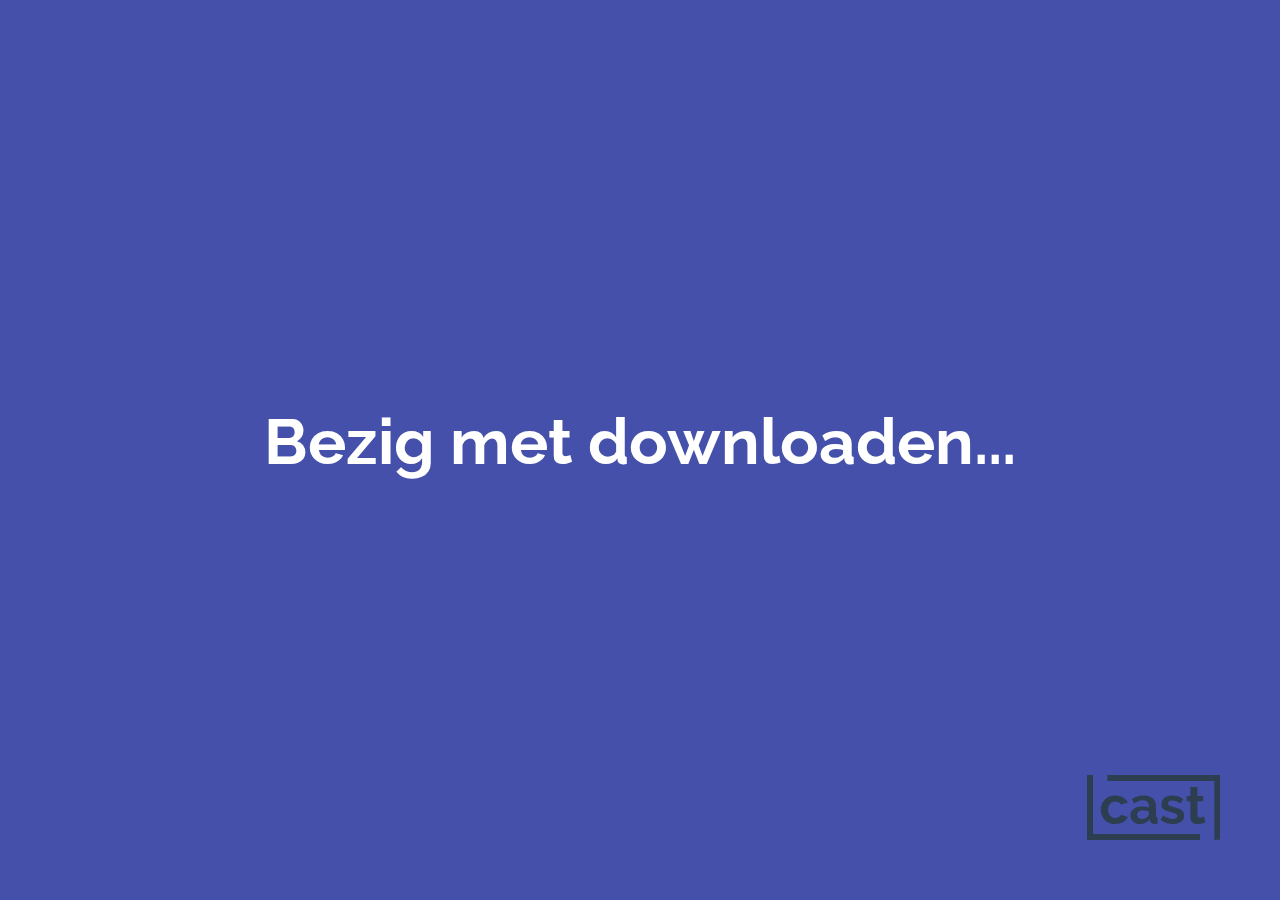
<file: www/downloading.html>
<!doctype html>
<html>
<head>
    <link href="https://fonts.googleapis.com/css?family=Raleway" rel="stylesheet">
    <link href="css/main.css" rel="stylesheet">
</head>
<body>

    <div class="header">
        <div class="logo">
            <svg xmlns="http://www.w3.org/2000/svg" viewBox="0 0 550.95 268.16"><defs><style>.cls-1{fill:none;stroke:#2c3e50;stroke-miterlimit:10;stroke-width:24.74px;}.cls-2{fill:#2c3e50;}</style></defs><title>logo</title><polyline class="cls-1" points="466.65 255.79 12.37 255.79 12.37 0.26"/><polyline class="cls-1" points="84.3 12.37 538.58 12.37 538.58 267.9"/><path class="cls-2" d="M57,143.55a62.14,62.14,0,0,1,4.14-22.67,55.2,55.2,0,0,1,12-18.75,58.41,58.41,0,0,1,19-12.86,62.73,62.73,0,0,1,25.07-4.8q18.74,0,31.93,8.07a51.53,51.53,0,0,1,19.73,21.14l-28.56,8.72a25.71,25.71,0,0,0-9.81-9.7,27.46,27.46,0,0,0-13.52-3.38,27.84,27.84,0,0,0-11.77,2.51,29,29,0,0,0-9.48,7,32.29,32.29,0,0,0-6.32,10.79,40.74,40.74,0,0,0-2.29,14,39,39,0,0,0,2.4,14,35.07,35.07,0,0,0,6.43,10.9,28.2,28.2,0,0,0,9.48,7.08A27.3,27.3,0,0,0,116.94,178a28,28,0,0,0,14.5-3.92q6.65-3.92,9.26-9.59l28.56,8.72q-5.89,13.08-19.4,21.36t-32.48,8.28A62.72,62.72,0,0,1,92.31,198a56.78,56.78,0,0,1-31.06-31.93A61,61,0,0,1,57,143.55Z"/><path class="cls-2" d="M218.3,202.84a43.35,43.35,0,0,1-15.48-2.72,37.17,37.17,0,0,1-12.42-7.63A35.5,35.5,0,0,1,182.23,181a34.66,34.66,0,0,1-2.94-14.39,31.7,31.7,0,0,1,3.6-14.93,34.24,34.24,0,0,1,10-11.66,49.77,49.77,0,0,1,15.37-7.52,67.06,67.06,0,0,1,19.62-2.72,84.55,84.55,0,0,1,14.93,1.31,61,61,0,0,1,13,3.71v-6.54q0-11.33-6.43-17.44t-19.07-6.1A50.5,50.5,0,0,0,212.42,108a83,83,0,0,0-17.87,9.59l-8.94-18.53a84.35,84.35,0,0,1,47.52-14.6q24.63,0,38.26,12.1t13.62,35v35.53q0,4.58,1.63,6.54t5.34,2.18v24.85a65.26,65.26,0,0,1-12.86,1.53q-8.29,0-12.75-3.71a15.92,15.92,0,0,1-5.56-9.81l-.65-6.32a50.57,50.57,0,0,1-18.53,15.26A53.22,53.22,0,0,1,218.3,202.84Zm8.28-21.36a38.09,38.09,0,0,0,14.06-2.62,25.53,25.53,0,0,0,10.35-7q4.79-3.7,4.8-8.28V150.52a71.66,71.66,0,0,0-11.33-3.16,61.26,61.26,0,0,0-11.77-1.2q-11.34,0-18.53,5.12t-7.19,13a15.6,15.6,0,0,0,5.67,12.32A20.57,20.57,0,0,0,226.59,181.48Z"/><path class="cls-2" d="M355.41,202.84a88.36,88.36,0,0,1-28.12-4.58,68.59,68.59,0,0,1-23.54-13.08l10.9-18.31A93.75,93.75,0,0,0,335,178.1a54.6,54.6,0,0,0,19.73,3.82q8.72,0,13.73-3.27a10.53,10.53,0,0,0,5-9.37q0-6.1-5.88-8.94t-19.18-6.54q-11.12-3-19-5.89a48.53,48.53,0,0,1-12.64-6.43,21.94,21.94,0,0,1-7-8.28A26.41,26.41,0,0,1,307.67,122a35.54,35.54,0,0,1,3.38-15.69,34.18,34.18,0,0,1,9.48-11.88,43.87,43.87,0,0,1,14.28-7.52,58,58,0,0,1,17.77-2.62A76.43,76.43,0,0,1,376.67,88a58.77,58.77,0,0,1,20.6,12l-11.77,17.66A68.49,68.49,0,0,0,368.6,108,46.21,46.21,0,0,0,352.36,105,23.51,23.51,0,0,0,339.93,108q-5,3.05-5,9.81a9.47,9.47,0,0,0,1.2,5,10.53,10.53,0,0,0,3.81,3.49,37.11,37.11,0,0,0,6.87,2.94q4.25,1.42,10.57,2.94,11.77,3.06,20.16,6.1a55,55,0,0,1,13.73,7,24.86,24.86,0,0,1,7.85,9,27.82,27.82,0,0,1,2.51,12.32q0,16.79-12.42,26.48T355.41,202.84Z"/><path class="cls-2" d="M489,194.77A130.05,130.05,0,0,1,474.65,200a60.44,60.44,0,0,1-17.87,2.62,41.54,41.54,0,0,1-11.44-1.53,25.07,25.07,0,0,1-9.37-4.9,23.88,23.88,0,0,1-6.43-8.72,31.52,31.52,0,0,1-2.4-13V108.89h-15V86.43h15V49.38h29.21V86.43h24v22.45h-24v55.8q0,6.1,3.16,8.61a12.06,12.06,0,0,0,7.74,2.51,26.85,26.85,0,0,0,8.94-1.53q4.36-1.52,7-2.62Z"/></svg>
        </div>
    </div>

    <div class="content">
     <h1>Bezig met downloaden...</h1>
</div>

</body>
</html>
</file>
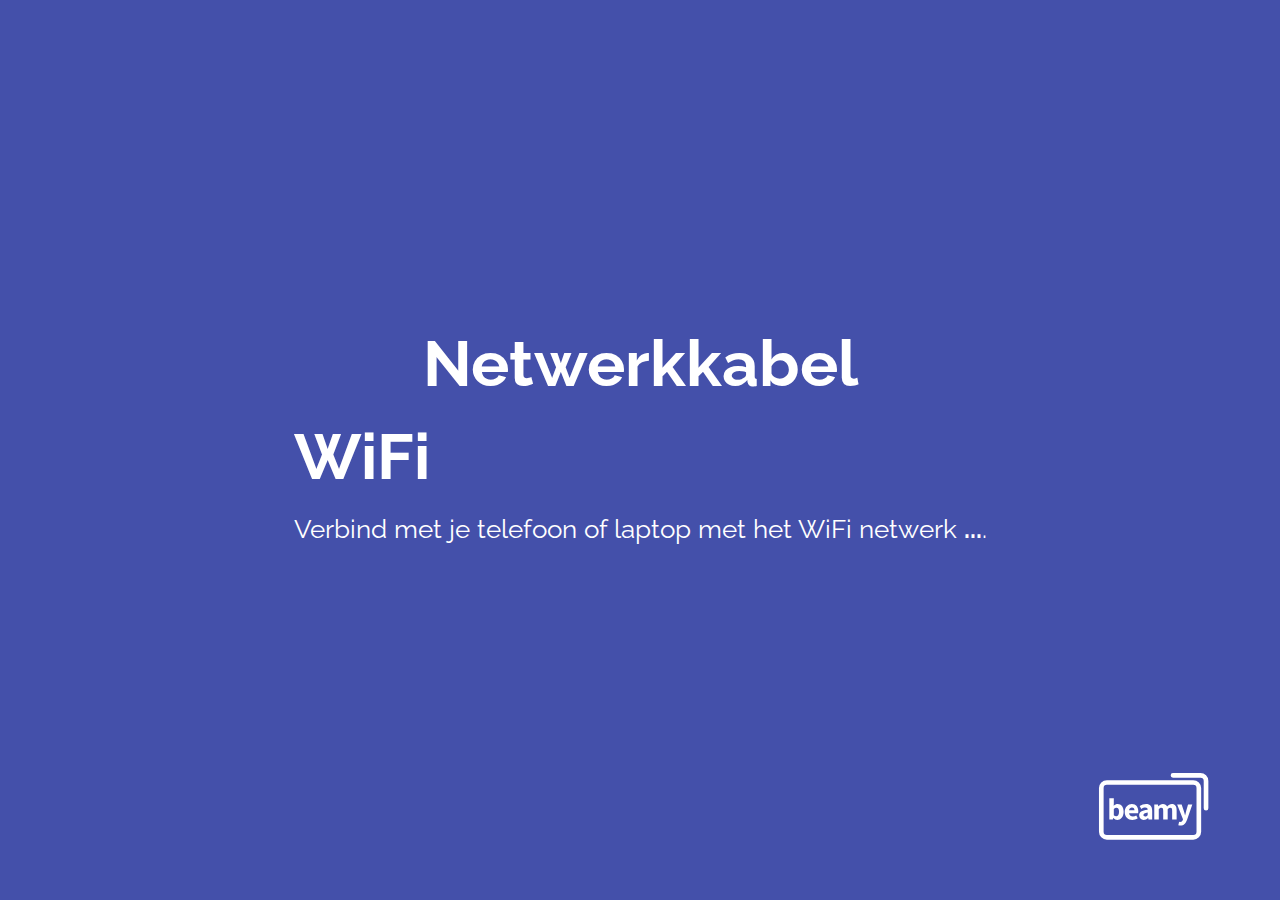
<file: www/hotspot.html>
<!doctype html>
<html>
<head>
    <link href="https://fonts.googleapis.com/css?family=Raleway:400,400i,600" rel="stylesheet">
    <link href="css/main.css" rel="stylesheet">
</head>
<body>

    <div class="content hotspot">
    <div class="hotspot-side">
        <h1>Netwerkkabel</h1>
    </div>

    <div class="hotspot-side">
        <h1>WiFi</h1>
        <p class="lead">Verbind met je telefoon of laptop met het WiFi netwerk <strong id="ssid">...</strong>.</p>
    </div>
</div>

<script src="js/jquery.min.js"></script>
<script src="js/main.js"></script>
<script src="js/hotspot.js"></script>

    <div class="logo">
        <svg xmlns="http://www.w3.org/2000/svg" viewBox="0 0 726.5 442.69"><defs><style>.a{fill:#fff}</style></defs><path class="a" d="M95.3 298.39h-.81l-2.44 10.76H68.72V166.9h29.83v34.9l-.81 15.42c7.71-6.9 17.24-11.16 26.58-11.16 24.35 0 39.57 20.09 39.57 50.94 0 34.7-20.7 54.58-42.41 54.58-8.93 0-18.27-4.46-26.18-13.19zm38-40.78c0-18.06-5.48-27.2-17.46-27.2-6.08 0-11.56 2.85-17.24 9.14v41.19a23.12 23.12 0 0 0 16 6.49c10.33 0 18.65-8.93 18.65-29.62zm37.7 1.21c0-32.67 23.34-52.76 47.48-52.76 28.62 0 42.82 20.9 42.82 48.3a65.9 65.9 0 0 1-1.3 13.19h-60.23c2.64 14.61 12.79 21.31 26.18 21.31 7.51 0 14.41-2.24 21.72-6.7l9.94 18.06c-10.35 7.1-23.74 11.36-35.72 11.36-28.81 0-50.89-19.48-50.89-52.76zm64.94-11c0-11.16-4.87-19.07-16.85-19.07-9.33 0-17.45 6.29-19.48 19.07zm30.97 33.32c0-21.1 16.85-32.67 56.62-36.73-.61-8.92-4.87-14.61-15.83-14.61-8.52 0-16.84 3.46-26.58 9.14l-10.76-19.69c12.79-7.71 27.2-13.19 43-13.19 25.78 0 40 14.61 40 45.46v57.63H329l-2-10.35h-.81c-8.53 7.51-17.86 12.78-29.22 12.78-18.49 0-30.06-13.39-30.06-30.44zm56.62-1.21v-17.66c-21.1 2.84-28 8.93-28 16.64 0 6.5 4.46 9.54 11.56 9.54 6.7 0 11.16-3.25 16.44-8.52zm43.76-71.43h24.35l2 13h.81c8.32-8.32 17.25-15.42 30.44-15.42 14.2 0 22.73 6.09 27.8 16.84 8.93-9.13 18.26-16.84 31.66-16.84 21.71 0 31.45 15.42 31.45 40.59v62.5H486V250.5c0-14.61-3.86-19.07-12.38-19.07-5.07 0-10.75 3.24-17.25 9.74v68h-29.83V250.5c0-14.61-3.85-19.07-12.38-19.07-4.87 0-10.75 3.24-17 9.74v68h-29.87zm159.63 137.99l5.28-22.73a32.37 32.37 0 0 0 6.69 1.22c10 0 15-5.28 17.66-13.19l1.42-5.28-38.76-98h30l14.41 43.22c2.84 9.13 5.28 18.67 7.92 28.61h.81c2.23-9.53 4.46-19.07 6.9-28.61l12.17-43.22h28.61l-34.9 101.66c-9.54 25.37-20.29 38.36-44 38.36a46.11 46.11 0 0 1-14.21-2.04z"/><path class="a" d="M626.24 442.69H52.44A52.51 52.51 0 0 1 0 390.24v-290a52.5 52.5 0 0 1 52.44-52.42h573.8a52.49 52.49 0 0 1 52.44 52.44v290a52.5 52.5 0 0 1-52.44 52.43zm-573.8-364a21.61 21.61 0 0 0-21.59 21.59v290a21.62 21.62 0 0 0 21.59 21.6h573.8a21.62 21.62 0 0 0 21.59-21.6v-290a21.61 21.61 0 0 0-21.59-21.59z"/><path class="a" d="M711.08 249.88a15.43 15.43 0 0 1-15.43-15.43v-182a21.62 21.62 0 0 0-21.59-21.59h-182a15.43 15.43 0 1 1 0-30.85h182a52.51 52.51 0 0 1 52.44 52.43v182a15.42 15.42 0 0 1-15.42 15.44z"/></svg>
    </div>

</body>
</html>
</file>
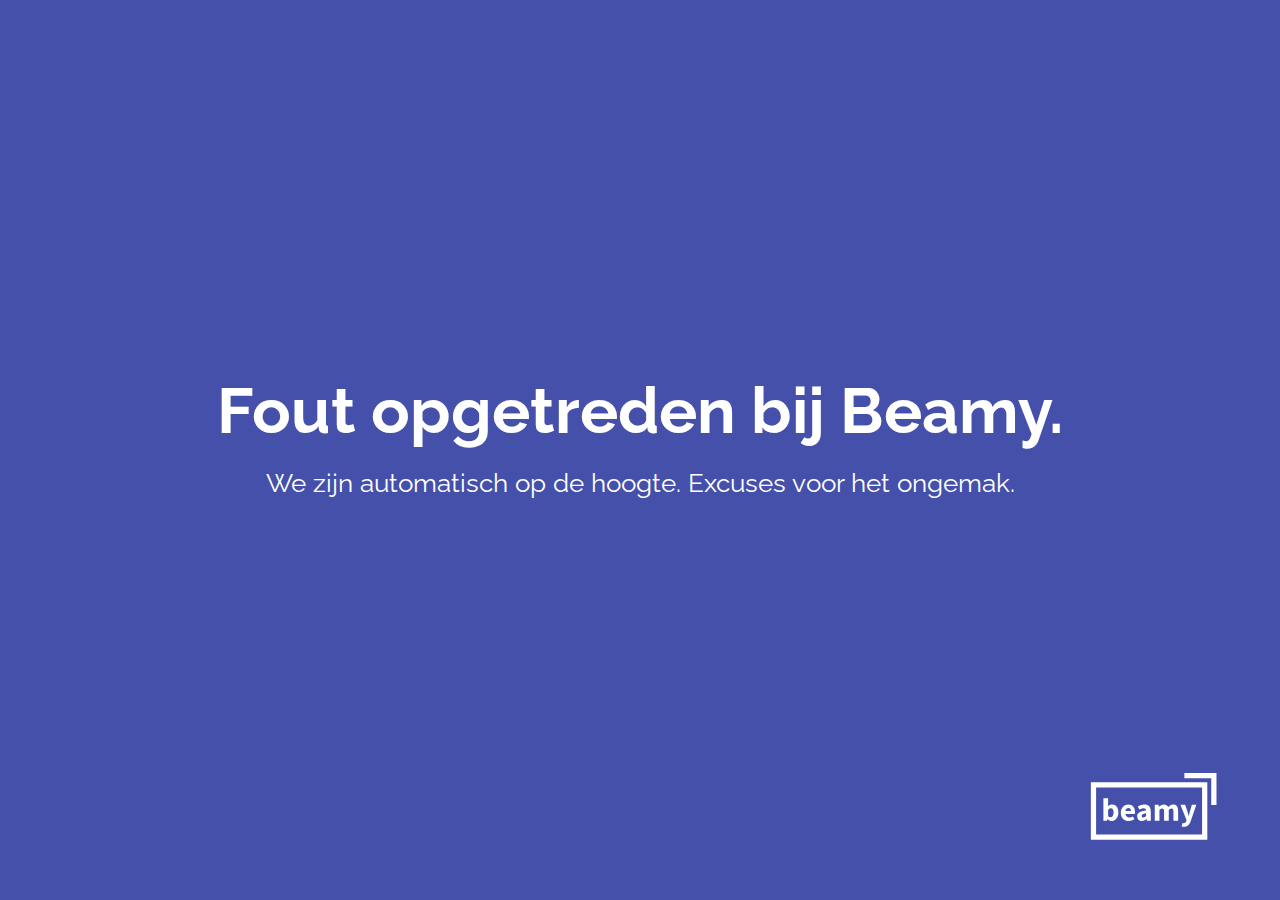
<file: www/internal_server_error.html>
<!doctype html>
<html>
<head>
    <link href="https://fonts.googleapis.com/css?family=Raleway:400,400i,600" rel="stylesheet">
    <link href="css/main.css" rel="stylesheet">
</head>
<body>

    <div class="content">
     <h1>Fout opgetreden bij Beamy.</h1>
     <p>We zijn automatisch op de hoogte. Excuses voor het ongemak.</p>
</div>

    <div class="logo">
        <svg xmlns="http://www.w3.org/2000/svg" viewBox="0 0 550.4 292.03"><defs><style>.a{fill:none;stroke:#fff;stroke-miterlimit:10;stroke-width:22.95px}.b{fill:#fff}</style></defs><path class="a" d="M409.81 11.48h129.12v129.11"/><path class="b" d="M487.28 64v205.07H23V64h464.28m23-23H0v251h510.23V41z"/><path class="b" d="M73.36 201.33h-.56l-1.68 7.42H55v-98.14h20.6v24.08l-.6 10.64c5.32-4.76 11.9-7.7 18.34-7.7 16.8 0 27.3 13.86 27.3 35.14 0 23.94-14.28 37.66-29.26 37.66-6.12 0-12.56-3.08-18.02-9.1zm26.18-28.14c0-12.46-3.78-18.76-12-18.76-4.2 0-8 2-11.9 6.3v28.42a16 16 0 0 0 11.06 4.48c7.1 0 12.84-6.16 12.84-20.44zm31.64.81c0-22.54 16.1-36.4 32.76-36.4 19.74 0 29.54 14.42 29.54 33.32a45.49 45.49 0 0 1-.84 9.1h-41.58c1.82 10.08 8.82 14.7 18.06 14.7 5.18 0 9.94-1.54 15-4.62l6.88 12.49a45.43 45.43 0 0 1-24.64 7.84c-19.92 0-35.18-13.43-35.18-36.43zm44.8-7.56c0-7.7-3.36-13.16-11.62-13.16-6.44 0-12 4.34-13.44 13.16zM203 189.43c0-14.56 11.62-22.54 39.06-25.34-.42-6.16-3.36-10.08-10.92-10.08-5.88 0-11.62 2.38-18.34 6.3l-7.42-13.58c8.82-5.32 18.76-9.1 29.68-9.1 17.78 0 27.58 10.08 27.58 31.36v39.76h-16.8l-1.4-7.14h-.56c-5.88 5.18-12.32 8.82-20.16 8.82-12.72 0-20.72-9.24-20.72-21zm39.06-.84v-12.18c-14.56 2-19.32 6.16-19.32 11.48 0 4.48 3.08 6.58 8 6.58 4.6 0 7.68-2.24 11.32-5.88zM280 139.31h16.8l1.4 9h.56c5.74-5.74 11.9-10.64 21-10.64 9.8 0 15.68 4.2 19.18 11.62 6.16-6.3 12.6-11.62 21.84-11.62 15 0 21.7 10.64 21.7 28v43.12H361.9v-40.5c0-10.08-2.66-13.16-8.54-13.16-3.5 0-7.42 2.24-11.9 6.72v46.9h-20.58v-40.46c0-10.08-2.66-13.16-8.54-13.16-3.36 0-7.42 2.24-11.76 6.72v46.9H280zm117.88 95.2l3.64-15.68a22.61 22.61 0 0 0 4.62.84c6.86 0 10.36-3.64 12.18-9.1l1-3.64-26.74-67.62h20.72l9.94 29.82c2 6.3 3.64 12.88 5.46 19.74h.56c1.54-6.58 3.08-13.16 4.76-19.74l8.4-29.82h19.74l-24.08 70.14c-6.58 17.5-14 26.46-30.38 26.46a31.63 31.63 0 0 1-9.82-1.4z"/></svg>
    </div>

</body>
</html>
</file>
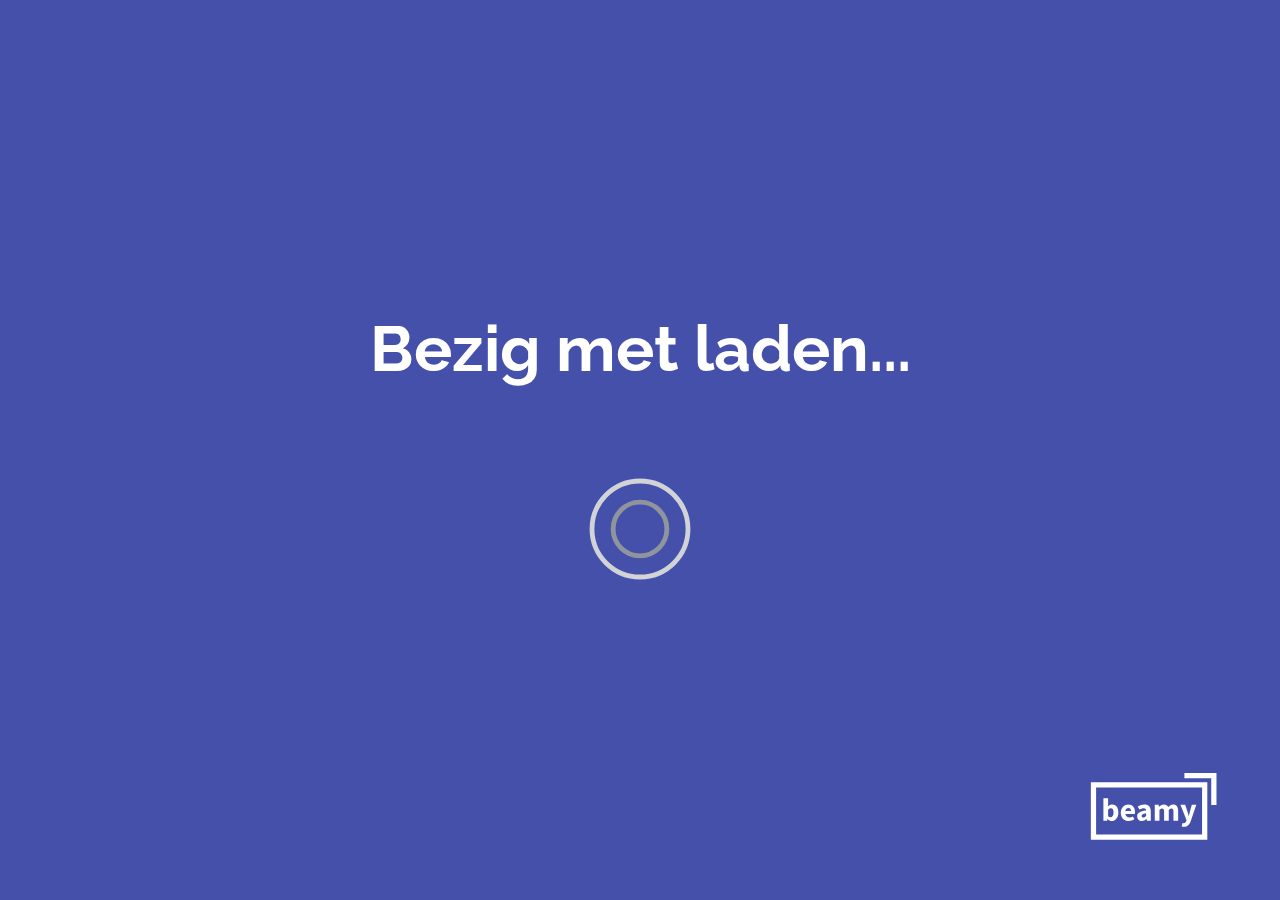
<file: www/loading.html>
<!doctype html>
<html>
<head>
    <link href="https://fonts.googleapis.com/css?family=Raleway:400,400i,600" rel="stylesheet">
    <link href="css/main.css" rel="stylesheet">
</head>
<body>

    <div class="content">
     <h1 id="title">Bezig met laden...</h1>
     <progress id="loading-progress"></progress>

     <svg class="loading" width="120px" height="120px" xmlns="http://www.w3.org/2000/svg" viewBox="0 0 100 100" preserveAspectRatio="xMidYMid" class="uil-ripple"><rect x="0" y="0" width="100" height="100" fill="none" class="bk"></rect><g> <animate attributeName="opacity" dur="2s" repeatCount="indefinite" begin="0s" keyTimes="0;0.33;1" values="1;1;0"></animate><circle cx="50" cy="50" r="40" stroke="#91969c" fill="none" stroke-width="4" stroke-linecap="round"><animate attributeName="r" dur="2s" repeatCount="indefinite" begin="0s" keyTimes="0;0.33;1" values="0;22;44"></animate></circle></g><g><animate attributeName="opacity" dur="2s" repeatCount="indefinite" begin="1s" keyTimes="0;0.33;1" values="1;1;0"></animate><circle cx="50" cy="50" r="40" stroke="#d1d3d6" fill="none" stroke-width="4" stroke-linecap="round"><animate attributeName="r" dur="2s" repeatCount="indefinite" begin="1s" keyTimes="0;0.33;1" values="0;22;44"></animate></circle></g></svg>
</div>

<script src="js/main.js"></script>
<script src="js/loading.js"></script>

    <div class="logo">
        <svg xmlns="http://www.w3.org/2000/svg" viewBox="0 0 550.4 292.03"><defs><style>.a{fill:none;stroke:#fff;stroke-miterlimit:10;stroke-width:22.95px}.b{fill:#fff}</style></defs><path class="a" d="M409.81 11.48h129.12v129.11"/><path class="b" d="M487.28 64v205.07H23V64h464.28m23-23H0v251h510.23V41z"/><path class="b" d="M73.36 201.33h-.56l-1.68 7.42H55v-98.14h20.6v24.08l-.6 10.64c5.32-4.76 11.9-7.7 18.34-7.7 16.8 0 27.3 13.86 27.3 35.14 0 23.94-14.28 37.66-29.26 37.66-6.12 0-12.56-3.08-18.02-9.1zm26.18-28.14c0-12.46-3.78-18.76-12-18.76-4.2 0-8 2-11.9 6.3v28.42a16 16 0 0 0 11.06 4.48c7.1 0 12.84-6.16 12.84-20.44zm31.64.81c0-22.54 16.1-36.4 32.76-36.4 19.74 0 29.54 14.42 29.54 33.32a45.49 45.49 0 0 1-.84 9.1h-41.58c1.82 10.08 8.82 14.7 18.06 14.7 5.18 0 9.94-1.54 15-4.62l6.88 12.49a45.43 45.43 0 0 1-24.64 7.84c-19.92 0-35.18-13.43-35.18-36.43zm44.8-7.56c0-7.7-3.36-13.16-11.62-13.16-6.44 0-12 4.34-13.44 13.16zM203 189.43c0-14.56 11.62-22.54 39.06-25.34-.42-6.16-3.36-10.08-10.92-10.08-5.88 0-11.62 2.38-18.34 6.3l-7.42-13.58c8.82-5.32 18.76-9.1 29.68-9.1 17.78 0 27.58 10.08 27.58 31.36v39.76h-16.8l-1.4-7.14h-.56c-5.88 5.18-12.32 8.82-20.16 8.82-12.72 0-20.72-9.24-20.72-21zm39.06-.84v-12.18c-14.56 2-19.32 6.16-19.32 11.48 0 4.48 3.08 6.58 8 6.58 4.6 0 7.68-2.24 11.32-5.88zM280 139.31h16.8l1.4 9h.56c5.74-5.74 11.9-10.64 21-10.64 9.8 0 15.68 4.2 19.18 11.62 6.16-6.3 12.6-11.62 21.84-11.62 15 0 21.7 10.64 21.7 28v43.12H361.9v-40.5c0-10.08-2.66-13.16-8.54-13.16-3.5 0-7.42 2.24-11.9 6.72v46.9h-20.58v-40.46c0-10.08-2.66-13.16-8.54-13.16-3.36 0-7.42 2.24-11.76 6.72v46.9H280zm117.88 95.2l3.64-15.68a22.61 22.61 0 0 0 4.62.84c6.86 0 10.36-3.64 12.18-9.1l1-3.64-26.74-67.62h20.72l9.94 29.82c2 6.3 3.64 12.88 5.46 19.74h.56c1.54-6.58 3.08-13.16 4.76-19.74l8.4-29.82h19.74l-24.08 70.14c-6.58 17.5-14 26.46-30.38 26.46a31.63 31.63 0 0 1-9.82-1.4z"/></svg>
    </div>

</body>
</html>
</file>
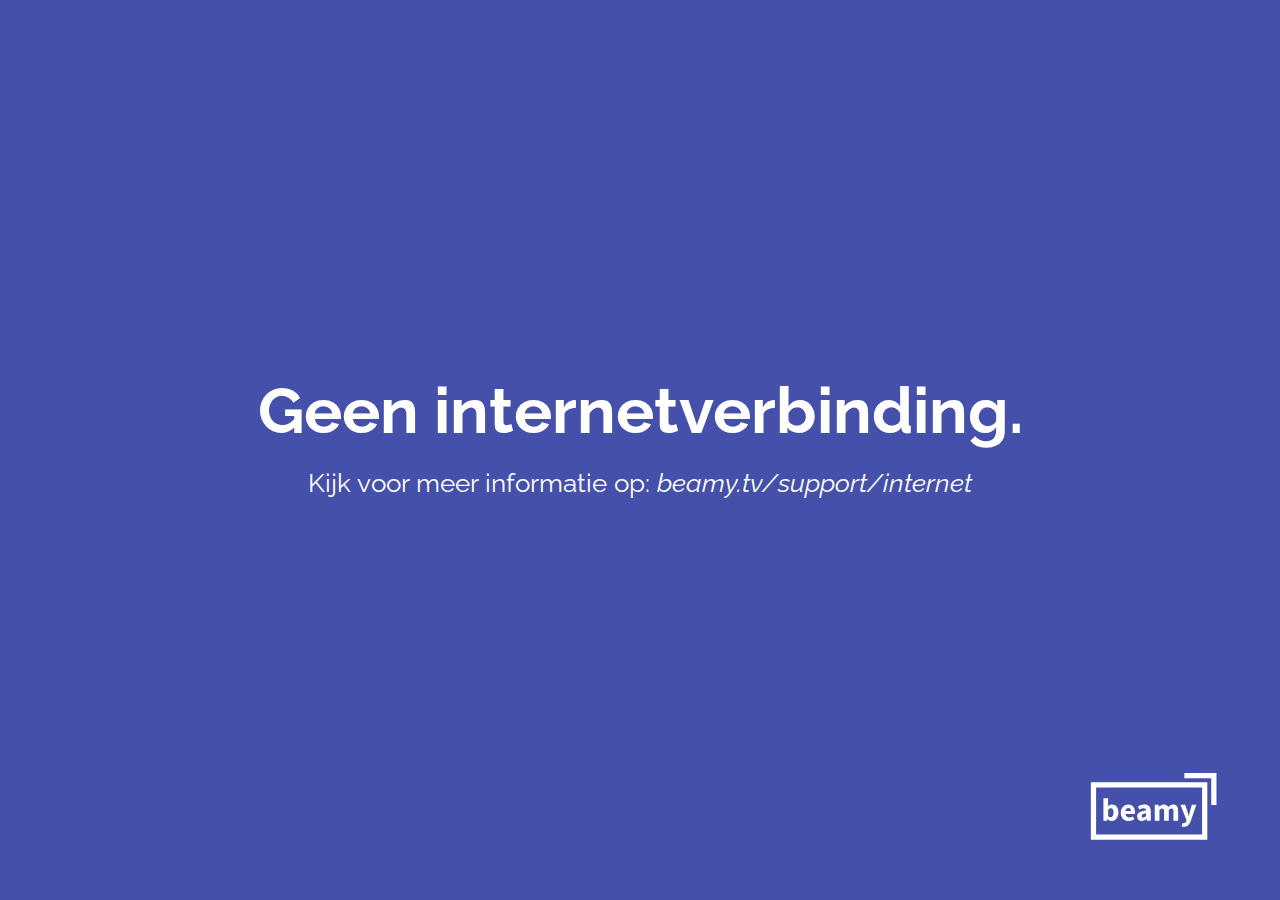
<file: www/no_connection.html>
<!doctype html>
<html>
<head>
    <link href="https://fonts.googleapis.com/css?family=Raleway:400,400i,600" rel="stylesheet">
    <link href="css/main.css" rel="stylesheet">
</head>
<body>

    <div class="content">
     <h1>Geen internetverbinding.</h1>
     <p>Kijk voor meer informatie op: <span class="url">beamy.tv/support/internet</span></p>
</div>

    <div class="logo">
        <svg xmlns="http://www.w3.org/2000/svg" viewBox="0 0 550.4 292.03"><defs><style>.a{fill:none;stroke:#fff;stroke-miterlimit:10;stroke-width:22.95px}.b{fill:#fff}</style></defs><path class="a" d="M409.81 11.48h129.12v129.11"/><path class="b" d="M487.28 64v205.07H23V64h464.28m23-23H0v251h510.23V41z"/><path class="b" d="M73.36 201.33h-.56l-1.68 7.42H55v-98.14h20.6v24.08l-.6 10.64c5.32-4.76 11.9-7.7 18.34-7.7 16.8 0 27.3 13.86 27.3 35.14 0 23.94-14.28 37.66-29.26 37.66-6.12 0-12.56-3.08-18.02-9.1zm26.18-28.14c0-12.46-3.78-18.76-12-18.76-4.2 0-8 2-11.9 6.3v28.42a16 16 0 0 0 11.06 4.48c7.1 0 12.84-6.16 12.84-20.44zm31.64.81c0-22.54 16.1-36.4 32.76-36.4 19.74 0 29.54 14.42 29.54 33.32a45.49 45.49 0 0 1-.84 9.1h-41.58c1.82 10.08 8.82 14.7 18.06 14.7 5.18 0 9.94-1.54 15-4.62l6.88 12.49a45.43 45.43 0 0 1-24.64 7.84c-19.92 0-35.18-13.43-35.18-36.43zm44.8-7.56c0-7.7-3.36-13.16-11.62-13.16-6.44 0-12 4.34-13.44 13.16zM203 189.43c0-14.56 11.62-22.54 39.06-25.34-.42-6.16-3.36-10.08-10.92-10.08-5.88 0-11.62 2.38-18.34 6.3l-7.42-13.58c8.82-5.32 18.76-9.1 29.68-9.1 17.78 0 27.58 10.08 27.58 31.36v39.76h-16.8l-1.4-7.14h-.56c-5.88 5.18-12.32 8.82-20.16 8.82-12.72 0-20.72-9.24-20.72-21zm39.06-.84v-12.18c-14.56 2-19.32 6.16-19.32 11.48 0 4.48 3.08 6.58 8 6.58 4.6 0 7.68-2.24 11.32-5.88zM280 139.31h16.8l1.4 9h.56c5.74-5.74 11.9-10.64 21-10.64 9.8 0 15.68 4.2 19.18 11.62 6.16-6.3 12.6-11.62 21.84-11.62 15 0 21.7 10.64 21.7 28v43.12H361.9v-40.5c0-10.08-2.66-13.16-8.54-13.16-3.5 0-7.42 2.24-11.9 6.72v46.9h-20.58v-40.46c0-10.08-2.66-13.16-8.54-13.16-3.36 0-7.42 2.24-11.76 6.72v46.9H280zm117.88 95.2l3.64-15.68a22.61 22.61 0 0 0 4.62.84c6.86 0 10.36-3.64 12.18-9.1l1-3.64-26.74-67.62h20.72l9.94 29.82c2 6.3 3.64 12.88 5.46 19.74h.56c1.54-6.58 3.08-13.16 4.76-19.74l8.4-29.82h19.74l-24.08 70.14c-6.58 17.5-14 26.46-30.38 26.46a31.63 31.63 0 0 1-9.82-1.4z"/></svg>
    </div>

</body>
</html>
</file>
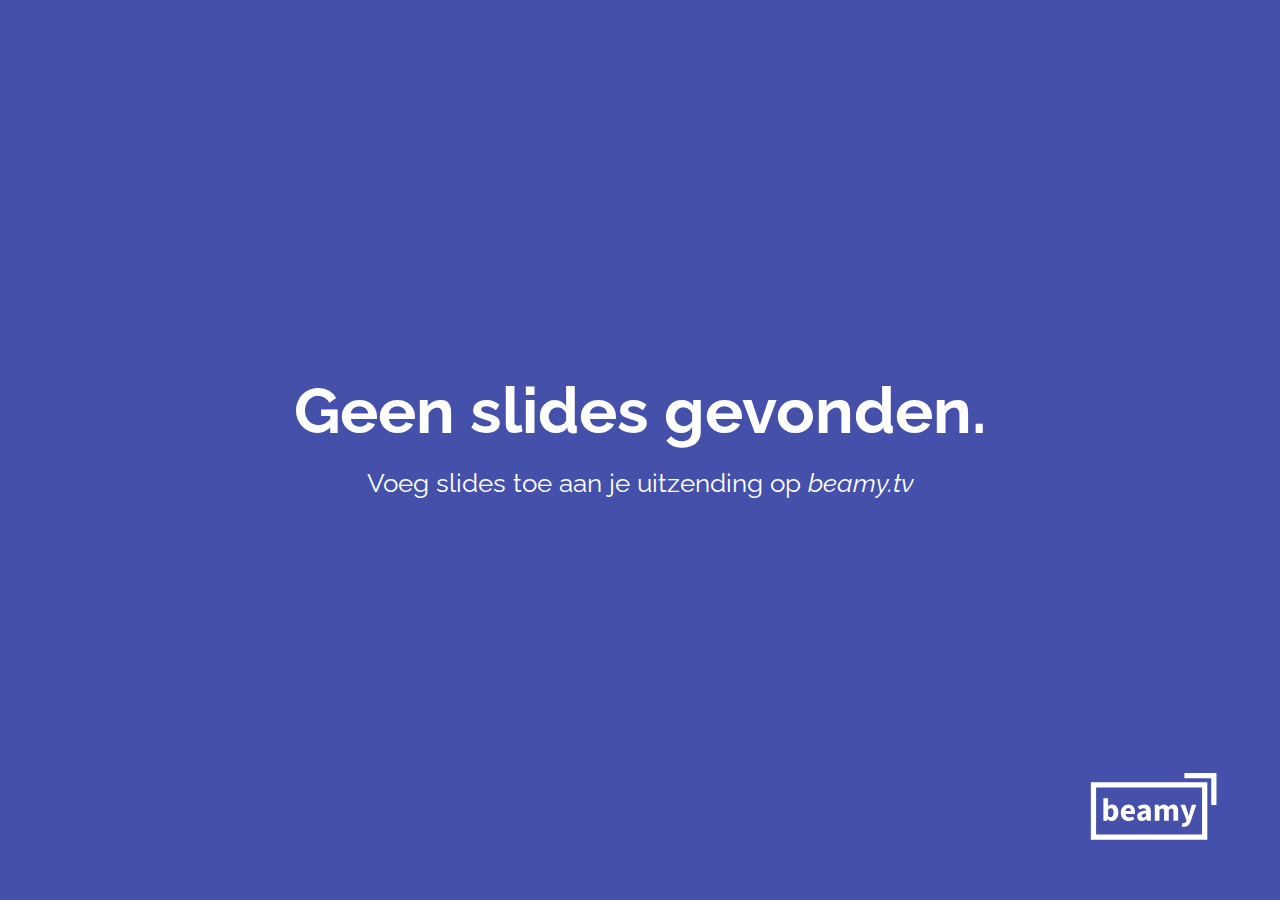
<file: www/no_slides.html>
<!doctype html>
<html>
<head>
    <link href="https://fonts.googleapis.com/css?family=Raleway:400,400i,600" rel="stylesheet">
    <link href="css/main.css" rel="stylesheet">
</head>
<body>

    <div class="content">
     <h1>Geen slides gevonden.</h1>
     <p>Voeg slides toe aan je uitzending op <span class="url">beamy.tv</span></p>
</div>

    <div class="logo">
        <svg xmlns="http://www.w3.org/2000/svg" viewBox="0 0 550.4 292.03"><defs><style>.a{fill:none;stroke:#fff;stroke-miterlimit:10;stroke-width:22.95px}.b{fill:#fff}</style></defs><path class="a" d="M409.81 11.48h129.12v129.11"/><path class="b" d="M487.28 64v205.07H23V64h464.28m23-23H0v251h510.23V41z"/><path class="b" d="M73.36 201.33h-.56l-1.68 7.42H55v-98.14h20.6v24.08l-.6 10.64c5.32-4.76 11.9-7.7 18.34-7.7 16.8 0 27.3 13.86 27.3 35.14 0 23.94-14.28 37.66-29.26 37.66-6.12 0-12.56-3.08-18.02-9.1zm26.18-28.14c0-12.46-3.78-18.76-12-18.76-4.2 0-8 2-11.9 6.3v28.42a16 16 0 0 0 11.06 4.48c7.1 0 12.84-6.16 12.84-20.44zm31.64.81c0-22.54 16.1-36.4 32.76-36.4 19.74 0 29.54 14.42 29.54 33.32a45.49 45.49 0 0 1-.84 9.1h-41.58c1.82 10.08 8.82 14.7 18.06 14.7 5.18 0 9.94-1.54 15-4.62l6.88 12.49a45.43 45.43 0 0 1-24.64 7.84c-19.92 0-35.18-13.43-35.18-36.43zm44.8-7.56c0-7.7-3.36-13.16-11.62-13.16-6.44 0-12 4.34-13.44 13.16zM203 189.43c0-14.56 11.62-22.54 39.06-25.34-.42-6.16-3.36-10.08-10.92-10.08-5.88 0-11.62 2.38-18.34 6.3l-7.42-13.58c8.82-5.32 18.76-9.1 29.68-9.1 17.78 0 27.58 10.08 27.58 31.36v39.76h-16.8l-1.4-7.14h-.56c-5.88 5.18-12.32 8.82-20.16 8.82-12.72 0-20.72-9.24-20.72-21zm39.06-.84v-12.18c-14.56 2-19.32 6.16-19.32 11.48 0 4.48 3.08 6.58 8 6.58 4.6 0 7.68-2.24 11.32-5.88zM280 139.31h16.8l1.4 9h.56c5.74-5.74 11.9-10.64 21-10.64 9.8 0 15.68 4.2 19.18 11.62 6.16-6.3 12.6-11.62 21.84-11.62 15 0 21.7 10.64 21.7 28v43.12H361.9v-40.5c0-10.08-2.66-13.16-8.54-13.16-3.5 0-7.42 2.24-11.9 6.72v46.9h-20.58v-40.46c0-10.08-2.66-13.16-8.54-13.16-3.36 0-7.42 2.24-11.76 6.72v46.9H280zm117.88 95.2l3.64-15.68a22.61 22.61 0 0 0 4.62.84c6.86 0 10.36-3.64 12.18-9.1l1-3.64-26.74-67.62h20.72l9.94 29.82c2 6.3 3.64 12.88 5.46 19.74h.56c1.54-6.58 3.08-13.16 4.76-19.74l8.4-29.82h19.74l-24.08 70.14c-6.58 17.5-14 26.46-30.38 26.46a31.63 31.63 0 0 1-9.82-1.4z"/></svg>
    </div>

</body>
</html>
</file>
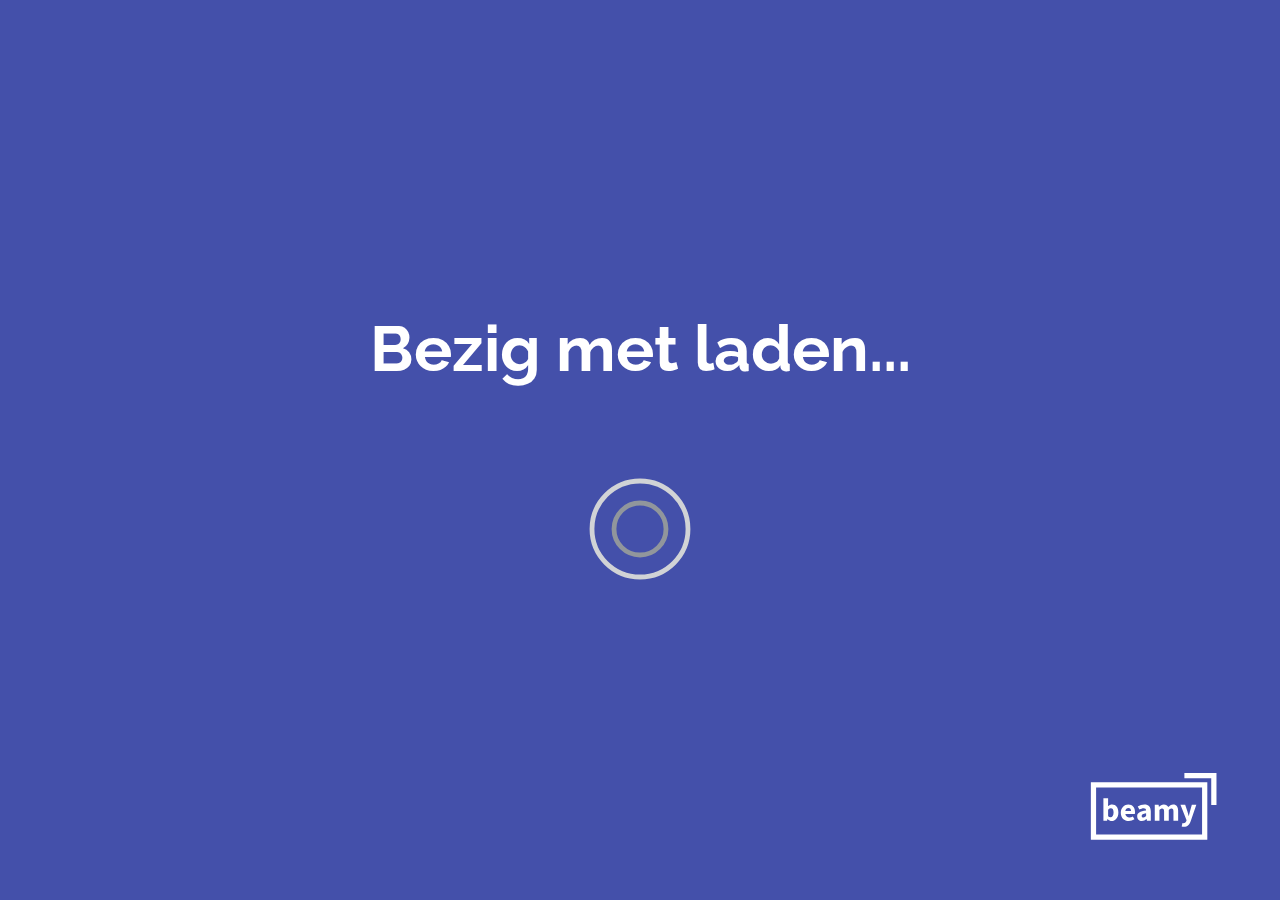
<file: www/player.html>
<!doctype html>
<html>
<head>
    <link href="css/player.css" rel="stylesheet">

    <script src="js/jquery.min.js"></script>
    <script src="js/reconnecting-websocket.js"></script>
    <script src="js/player.js"></script>
</head>
<body>

    <iframe class="primary" src="" frameborder="no" scrolling="no"></iframe>
    <iframe class="secondary" src="" frameborder="no" scrolling="no"></iframe>

    <div class="log"></div>

</body>
</html>
</file>
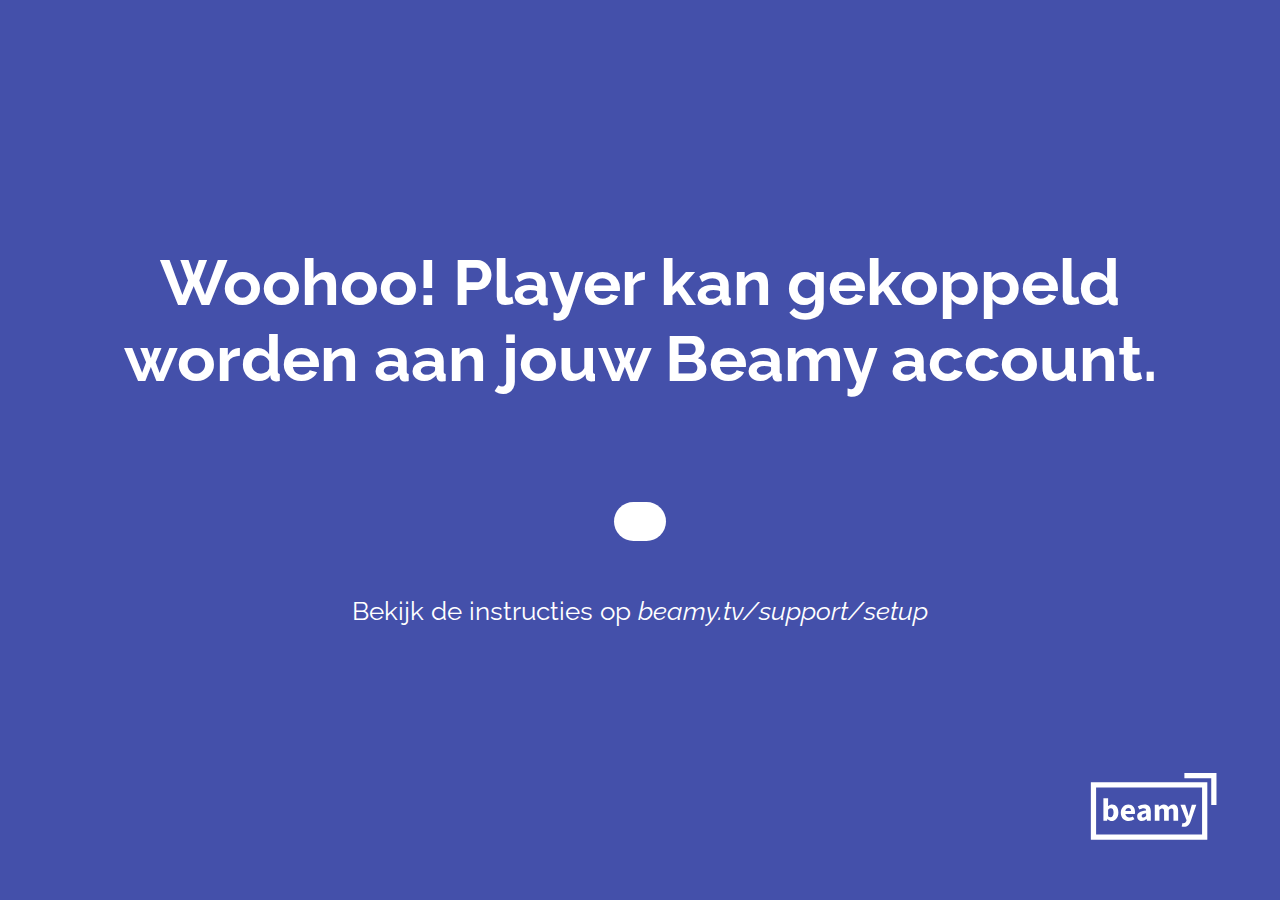
<file: www/setup.html>
<!doctype html>
<html>
<head>
    <link href="https://fonts.googleapis.com/css?family=Raleway:400,400i,600" rel="stylesheet">
    <link href="css/main.css" rel="stylesheet">
</head>
<body>

    <div class="content setup">
     <h1>Woohoo! Player kan gekoppeld worden aan jouw Beamy account.</h1>
     <h2 id="player-identifier">...</h2>
     <p>Bekijk de instructies op <span class="url">beamy.tv/support/setup</span></p>
</div>

<script src="js/jquery.min.js"></script>
<script src="js/main.js"></script>
<script src="js/setup.js"></script>

    <div class="logo">
        <svg xmlns="http://www.w3.org/2000/svg" viewBox="0 0 550.4 292.03"><defs><style>.a{fill:none;stroke:#fff;stroke-miterlimit:10;stroke-width:22.95px}.b{fill:#fff}</style></defs><path class="a" d="M409.81 11.48h129.12v129.11"/><path class="b" d="M487.28 64v205.07H23V64h464.28m23-23H0v251h510.23V41z"/><path class="b" d="M73.36 201.33h-.56l-1.68 7.42H55v-98.14h20.6v24.08l-.6 10.64c5.32-4.76 11.9-7.7 18.34-7.7 16.8 0 27.3 13.86 27.3 35.14 0 23.94-14.28 37.66-29.26 37.66-6.12 0-12.56-3.08-18.02-9.1zm26.18-28.14c0-12.46-3.78-18.76-12-18.76-4.2 0-8 2-11.9 6.3v28.42a16 16 0 0 0 11.06 4.48c7.1 0 12.84-6.16 12.84-20.44zm31.64.81c0-22.54 16.1-36.4 32.76-36.4 19.74 0 29.54 14.42 29.54 33.32a45.49 45.49 0 0 1-.84 9.1h-41.58c1.82 10.08 8.82 14.7 18.06 14.7 5.18 0 9.94-1.54 15-4.62l6.88 12.49a45.43 45.43 0 0 1-24.64 7.84c-19.92 0-35.18-13.43-35.18-36.43zm44.8-7.56c0-7.7-3.36-13.16-11.62-13.16-6.44 0-12 4.34-13.44 13.16zM203 189.43c0-14.56 11.62-22.54 39.06-25.34-.42-6.16-3.36-10.08-10.92-10.08-5.88 0-11.62 2.38-18.34 6.3l-7.42-13.58c8.82-5.32 18.76-9.1 29.68-9.1 17.78 0 27.58 10.08 27.58 31.36v39.76h-16.8l-1.4-7.14h-.56c-5.88 5.18-12.32 8.82-20.16 8.82-12.72 0-20.72-9.24-20.72-21zm39.06-.84v-12.18c-14.56 2-19.32 6.16-19.32 11.48 0 4.48 3.08 6.58 8 6.58 4.6 0 7.68-2.24 11.32-5.88zM280 139.31h16.8l1.4 9h.56c5.74-5.74 11.9-10.64 21-10.64 9.8 0 15.68 4.2 19.18 11.62 6.16-6.3 12.6-11.62 21.84-11.62 15 0 21.7 10.64 21.7 28v43.12H361.9v-40.5c0-10.08-2.66-13.16-8.54-13.16-3.5 0-7.42 2.24-11.9 6.72v46.9h-20.58v-40.46c0-10.08-2.66-13.16-8.54-13.16-3.36 0-7.42 2.24-11.76 6.72v46.9H280zm117.88 95.2l3.64-15.68a22.61 22.61 0 0 0 4.62.84c6.86 0 10.36-3.64 12.18-9.1l1-3.64-26.74-67.62h20.72l9.94 29.82c2 6.3 3.64 12.88 5.46 19.74h.56c1.54-6.58 3.08-13.16 4.76-19.74l8.4-29.82h19.74l-24.08 70.14c-6.58 17.5-14 26.46-30.38 26.46a31.63 31.63 0 0 1-9.82-1.4z"/></svg>
    </div>

</body>
</html>
</file>
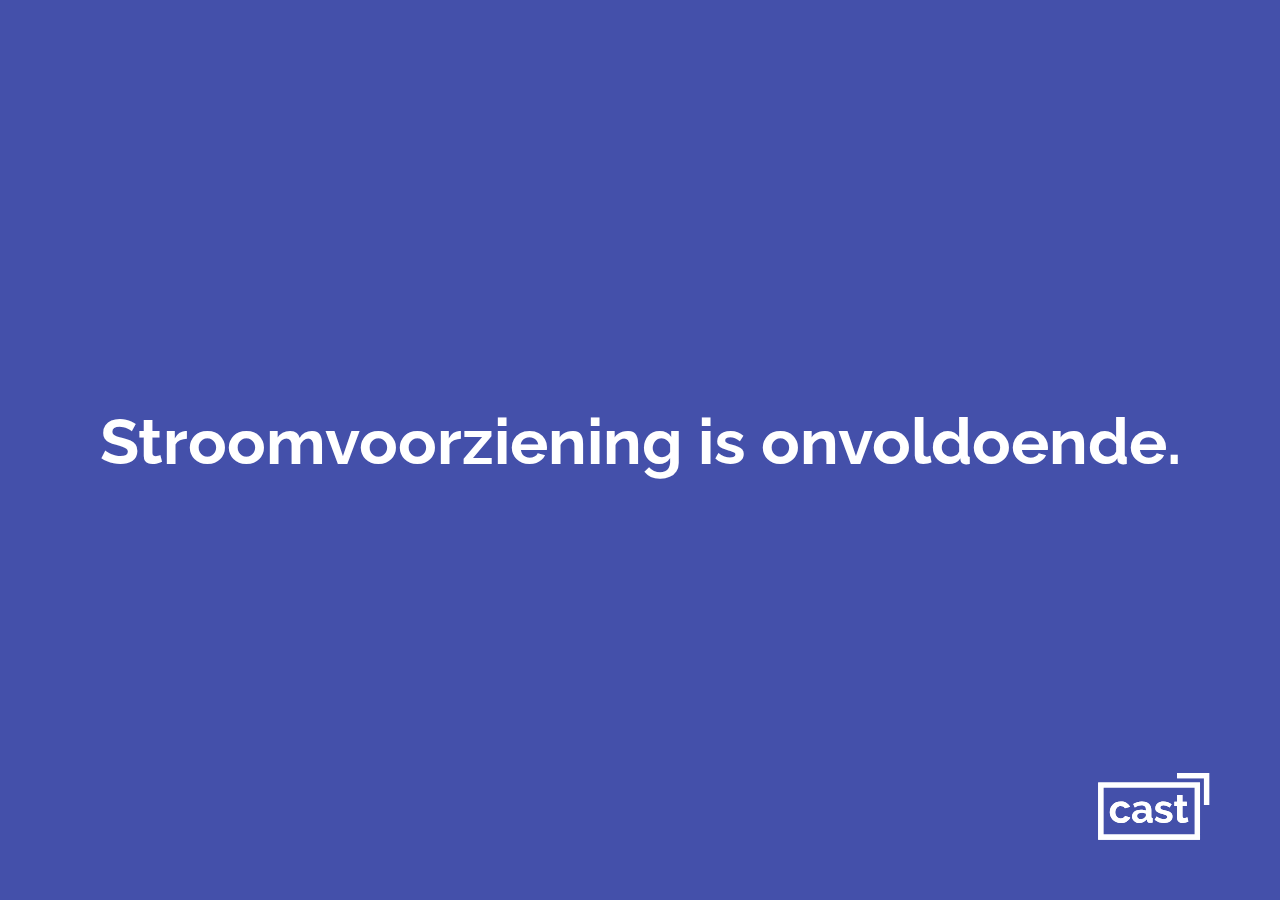
<file: www/under_voltage.html>
<!doctype html>
<html>
<head>
    <link href="https://fonts.googleapis.com/css?family=Raleway" rel="stylesheet">
    <link href="css/main.css" rel="stylesheet">
</head>
<body>

    <div class="content">
     <h1>Stroomvoorziening is onvoldoende.</h1>
</div>

    <div class="logo">
        <svg xmlns="http://www.w3.org/2000/svg" viewBox="0 0 486.3 292"><style>.st0{fill:#ffffff;} .st1{fill:none;stroke:#ffffff;stroke-width:22.9536;stroke-miterlimit:10;}</style><path class="st0" d="M51 171.8c0-6.4 1.1-12.4 3.3-18.1 2.2-5.7 5.4-10.7 9.6-14.9 4.2-4.3 9.2-7.7 15.1-10.2 5.9-2.5 12.6-3.8 20-3.8 10 0 18.4 2.1 25.4 6.4 7 4.3 12.2 9.9 15.7 16.8l-22.7 6.9c-2-3.4-4.6-5.9-7.8-7.7-3.2-1.8-6.8-2.7-10.8-2.7-3.4 0-6.5.7-9.4 2-2.9 1.3-5.4 3.2-7.6 5.6-2.1 2.4-3.8 5.2-5 8.6-1.2 3.4-1.8 7.1-1.8 11.1 0 4.1.6 7.8 1.9 11.1 1.3 3.4 3 6.3 5.1 8.7 2.1 2.4 4.7 4.3 7.6 5.6 2.9 1.3 6 2 9.2 2 4.2 0 8-1 11.5-3.1s6-4.6 7.4-7.6l22.7 6.9c-3.1 6.9-8.3 12.6-15.5 17-7.2 4.4-15.8 6.6-25.9 6.6-7.4 0-14.1-1.3-20-3.8s-10.9-6-15.1-10.3c-4.2-4.3-7.4-9.4-9.6-15.1-2.2-5.7-3.3-11.7-3.3-18zm128.5 47.3c-4.4 0-8.5-.7-12.3-2.2-3.8-1.4-7.1-3.5-9.9-6.1-2.8-2.6-5-5.6-6.5-9.1-1.6-3.5-2.3-7.3-2.3-11.5 0-4.3 1-8.2 2.9-11.9 1.9-3.6 4.6-6.7 8-9.3 3.4-2.5 7.5-4.5 12.2-6 4.7-1.4 10-2.2 15.6-2.2 4.1 0 8 .3 11.9 1 3.9.7 7.3 1.7 10.3 3v-5.2c0-6-1.7-10.7-5.1-13.9-3.4-3.2-8.5-4.9-15.2-4.9-4.9 0-9.6.9-14.2 2.6-4.6 1.7-9.4 4.3-14.2 7.6l-7.1-14.8c11.7-7.8 24.3-11.6 37.9-11.6 13.1 0 23.2 3.2 30.5 9.6 7.2 6.4 10.9 15.7 10.9 27.9v28.3c0 2.4.4 4.2 1.3 5.2s2.3 1.6 4.3 1.7v19.8c-3.9.8-7.4 1.2-10.2 1.2-4.4 0-7.8-1-10.2-3-2.4-2-3.8-4.6-4.4-7.8l-.5-5c-4.1 5.3-9 9.4-14.8 12.2-6.1 3-12.3 4.4-18.9 4.4zm6.6-17.1c3.9 0 7.7-.7 11.2-2.1 3.5-1.4 6.3-3.2 8.2-5.6 2.5-2 3.8-4.2 3.8-6.6v-10.4c-2.8-1-5.8-1.9-9-2.5-3.2-.6-6.4-1-9.4-1-6 0-10.9 1.4-14.8 4.1-3.8 2.7-5.7 6.2-5.7 10.3 0 3.9 1.5 7.2 4.5 9.8 3.1 2.7 6.8 4 11.2 4zm102.6 17.1c-7.6 0-15.1-1.2-22.4-3.6-7.3-2.4-13.5-5.9-18.8-10.4l8.7-14.6c5.6 3.9 11 6.9 16.2 8.9 5.3 2 10.5 3 15.7 3 4.6 0 8.3-.9 10.9-2.6 2.7-1.7 4-4.2 4-7.5s-1.6-5.6-4.7-7.1-8.2-3.2-15.3-5.2c-5.9-1.6-10.9-3.2-15.1-4.7-4.2-1.5-7.5-3.2-10.1-5.1-2.5-1.9-4.4-4.1-5.6-6.6-1.2-2.5-1.7-5.5-1.7-8.9 0-4.6.9-8.8 2.7-12.5 1.8-3.7 4.3-6.9 7.6-9.5 3.2-2.6 7-4.6 11.4-6 4.3-1.4 9.1-2.1 14.2-2.1 6.8 0 13.2 1 19.2 3s11.4 5.2 16.4 9.6l-9.4 14.1c-4.6-3.5-9.1-6-13.5-7.6-4.3-1.6-8.7-2.4-12.9-2.4-3.9 0-7.2.8-9.9 2.4-2.7 1.6-4 4.2-4 7.8 0 1.6.3 3 1 4 .6 1 1.7 2 3 2.8 1.4.8 3.2 1.6 5.5 2.3 2.3.8 5.1 1.5 8.4 2.3 6.3 1.6 11.6 3.2 16.1 4.9 4.5 1.6 8.1 3.5 10.9 5.6s4.9 4.5 6.3 7.2c1.3 2.7 2 6 2 9.8 0 8.9-3.3 16-9.9 21.1-6.6 5-15.5 7.6-26.9 7.6zm106.5-6.5c-3.1 1.4-6.9 2.8-11.5 4.2-4.5 1.4-9.3 2.1-14.2 2.1-3.2 0-6.3-.4-9.1-1.2-2.8-.8-5.3-2.1-7.5-3.9-2.1-1.8-3.9-4.1-5.1-6.9-1.3-2.8-1.9-6.3-1.9-10.3v-52.3h-12v-17.9h12V96.8h23.3v29.5h19.1v17.9h-19.1v44.5c0 3.2.8 5.5 2.5 6.9 1.7 1.3 3.7 2 6.2 2s4.8-.4 7.1-1.2c2.3-.8 4.2-1.5 5.6-2.1l4.6 18.3z"/><path class="st1" d="M345.7 11.5h129.2v129.1"/><path class="st0" d="M423.2 64v205.1H23V64h400.2m23-22.9H0v251h446.2v-251z"/><path class="st0" d="M51 171.8c0-6.4 1.1-12.4 3.3-18.1 2.2-5.7 5.4-10.7 9.6-14.9 4.2-4.3 9.2-7.7 15.1-10.2 5.9-2.5 12.6-3.8 20-3.8 10 0 18.4 2.1 25.4 6.4 7 4.3 12.2 9.9 15.7 16.8l-22.7 6.9c-2-3.4-4.6-5.9-7.8-7.7-3.2-1.8-6.8-2.7-10.8-2.7-3.4 0-6.5.7-9.4 2-2.9 1.3-5.4 3.2-7.6 5.6-2.1 2.4-3.8 5.2-5 8.6-1.2 3.4-1.8 7.1-1.8 11.1 0 4.1.6 7.8 1.9 11.1 1.3 3.4 3 6.3 5.1 8.7 2.1 2.4 4.7 4.3 7.6 5.6 2.9 1.3 6 2 9.2 2 4.2 0 8-1 11.5-3.1s6-4.6 7.4-7.6l22.7 6.9c-3.1 6.9-8.3 12.6-15.5 17-7.2 4.4-15.8 6.6-25.9 6.6-7.4 0-14.1-1.3-20-3.8s-10.9-6-15.1-10.3c-4.2-4.3-7.4-9.4-9.6-15.1-2.2-5.7-3.3-11.7-3.3-18zm128.5 47.3c-4.4 0-8.5-.7-12.3-2.2-3.8-1.4-7.1-3.5-9.9-6.1-2.8-2.6-5-5.6-6.5-9.1-1.6-3.5-2.3-7.3-2.3-11.5 0-4.3 1-8.2 2.9-11.9 1.9-3.6 4.6-6.7 8-9.3 3.4-2.5 7.5-4.5 12.2-6 4.7-1.4 10-2.2 15.6-2.2 4.1 0 8 .3 11.9 1 3.9.7 7.3 1.7 10.3 3v-5.2c0-6-1.7-10.7-5.1-13.9-3.4-3.2-8.5-4.9-15.2-4.9-4.9 0-9.6.9-14.2 2.6-4.6 1.7-9.4 4.3-14.2 7.6l-7.1-14.8c11.7-7.8 24.3-11.6 37.9-11.6 13.1 0 23.2 3.2 30.5 9.6 7.2 6.4 10.9 15.7 10.9 27.9v28.3c0 2.4.4 4.2 1.3 5.2s2.3 1.6 4.3 1.7v19.8c-3.9.8-7.4 1.2-10.2 1.2-4.4 0-7.8-1-10.2-3-2.4-2-3.8-4.6-4.4-7.8l-.5-5c-4.1 5.3-9 9.4-14.8 12.2-6.1 3-12.3 4.4-18.9 4.4zm6.6-17.1c3.9 0 7.7-.7 11.2-2.1 3.5-1.4 6.3-3.2 8.2-5.6 2.5-2 3.8-4.2 3.8-6.6v-10.4c-2.8-1-5.8-1.9-9-2.5-3.2-.6-6.4-1-9.4-1-6 0-10.9 1.4-14.8 4.1-3.8 2.7-5.7 6.2-5.7 10.3 0 3.9 1.5 7.2 4.5 9.8 3.1 2.7 6.8 4 11.2 4zm102.6 17.1c-7.6 0-15.1-1.2-22.4-3.6-7.3-2.4-13.5-5.9-18.8-10.4l8.7-14.6c5.6 3.9 11 6.9 16.2 8.9 5.3 2 10.5 3 15.7 3 4.6 0 8.3-.9 10.9-2.6 2.7-1.7 4-4.2 4-7.5s-1.6-5.6-4.7-7.1-8.2-3.2-15.3-5.2c-5.9-1.6-10.9-3.2-15.1-4.7-4.2-1.5-7.5-3.2-10.1-5.1-2.5-1.9-4.4-4.1-5.6-6.6-1.2-2.5-1.7-5.5-1.7-8.9 0-4.6.9-8.8 2.7-12.5 1.8-3.7 4.3-6.9 7.6-9.5 3.2-2.6 7-4.6 11.4-6 4.3-1.4 9.1-2.1 14.2-2.1 6.8 0 13.2 1 19.2 3s11.4 5.2 16.4 9.6l-9.4 14.1c-4.6-3.5-9.1-6-13.5-7.6-4.3-1.6-8.7-2.4-12.9-2.4-3.9 0-7.2.8-9.9 2.4-2.7 1.6-4 4.2-4 7.8 0 1.6.3 3 1 4 .6 1 1.7 2 3 2.8 1.4.8 3.2 1.6 5.5 2.3 2.3.8 5.1 1.5 8.4 2.3 6.3 1.6 11.6 3.2 16.1 4.9 4.5 1.6 8.1 3.5 10.9 5.6s4.9 4.5 6.3 7.2c1.3 2.7 2 6 2 9.8 0 8.9-3.3 16-9.9 21.1-6.6 5-15.5 7.6-26.9 7.6zm106.5-6.5c-3.1 1.4-6.9 2.8-11.5 4.2-4.5 1.4-9.3 2.1-14.2 2.1-3.2 0-6.3-.4-9.1-1.2-2.8-.8-5.3-2.1-7.5-3.9-2.1-1.8-3.9-4.1-5.1-6.9-1.3-2.8-1.9-6.3-1.9-10.3v-52.3h-12v-17.9h12V96.8h23.3v29.5h19.1v17.9h-19.1v44.5c0 3.2.8 5.5 2.5 6.9 1.7 1.3 3.7 2 6.2 2s4.8-.4 7.1-1.2c2.3-.8 4.2-1.5 5.6-2.1l4.6 18.3z"/><path class="st1" d="M345.7 11.5h129.2v129.1"/><path class="st0" d="M423.2 64v205.1H23V64h400.2m23-22.9H0v251h446.2v-251z"/></svg>
    </div>

</body>
</html>
</file>
<file: www/css/main.css>
*{-webkit-box-sizing:border-box;box-sizing:border-box}body{overflow:hidden;margin:0}body{font-family:"Raleway",Helvetica,Arial,sans-serif;font-size:2.8125vw;line-height:1.4;color:#fff}img{max-width:100%;height:auto}h1{color:#fff;font-size:5vw;margin-top:0;margin-bottom:1rem;line-height:1.2}p{font-size:2vw;margin-top:0}.content{width:100%;height:100vh;background:#4450aa;display:-webkit-box;display:-ms-flexbox;display:flex;-webkit-box-orient:vertical;-webkit-box-direction:normal;-ms-flex-direction:column;flex-direction:column;-webkit-box-pack:center;-ms-flex-pack:center;justify-content:center;-webkit-box-align:center;-ms-flex-align:center;align-items:center}.logo{position:absolute;bottom:60px;right:60px}.logo svg{width:10.41667vw;max-height:5.20833vw;max-width:15.625vw;display:block}.url{font-style:italic}.setup h1{margin-bottom:0;padding:0 4vw 4vw;text-align:center}.setup h2{background:#fff;color:#2f3134;padding:1.5vw 2vw;letter-spacing:25px;text-indent:22px;font-size:5vw;border-radius:98px;font-family:"Courier New","Raleway",Helvetica,Arial,sans-serif}.loading{margin-top:25px}progress{background-color:#fff;border:0;height:20px;border-radius:9px;width:100%;opacity:0;margin-top:20px}progress[value]::-webkit-progress-value{background:#181f54}
</file>
<file: www/css/player.css>
*{box-sizing:border-box}body{overflow:hidden;margin:0}iframe{width:100%;height:100%;position:absolute;display:none}iframe.active{display:block}.log{position:absolute;bottom:0;left:0;right:0;height:200px;background:rgba(0,0,0,0.5);color:#fff;padding:10px;box-sizing:border-box;font-family:monospace,sans-serif;overflow-y:scroll;display:none;font-size:14px}.debugging{background:#efefef}.debugging .log{display:block}.debugging iframe{width:48%;height:100%;border:5px solid transparent;display:block;top:0;transition:2s top ease-in-out;-webkit-transform:translate3d(0,0,0);-webkit-backface-visibility:hidden;-webkit-perspective:1000}.debugging iframe.active{border:5px solid red;top:20%;transition:2s top ease-in-out}.debugging iframe.secondary{left:52%}
</file>
